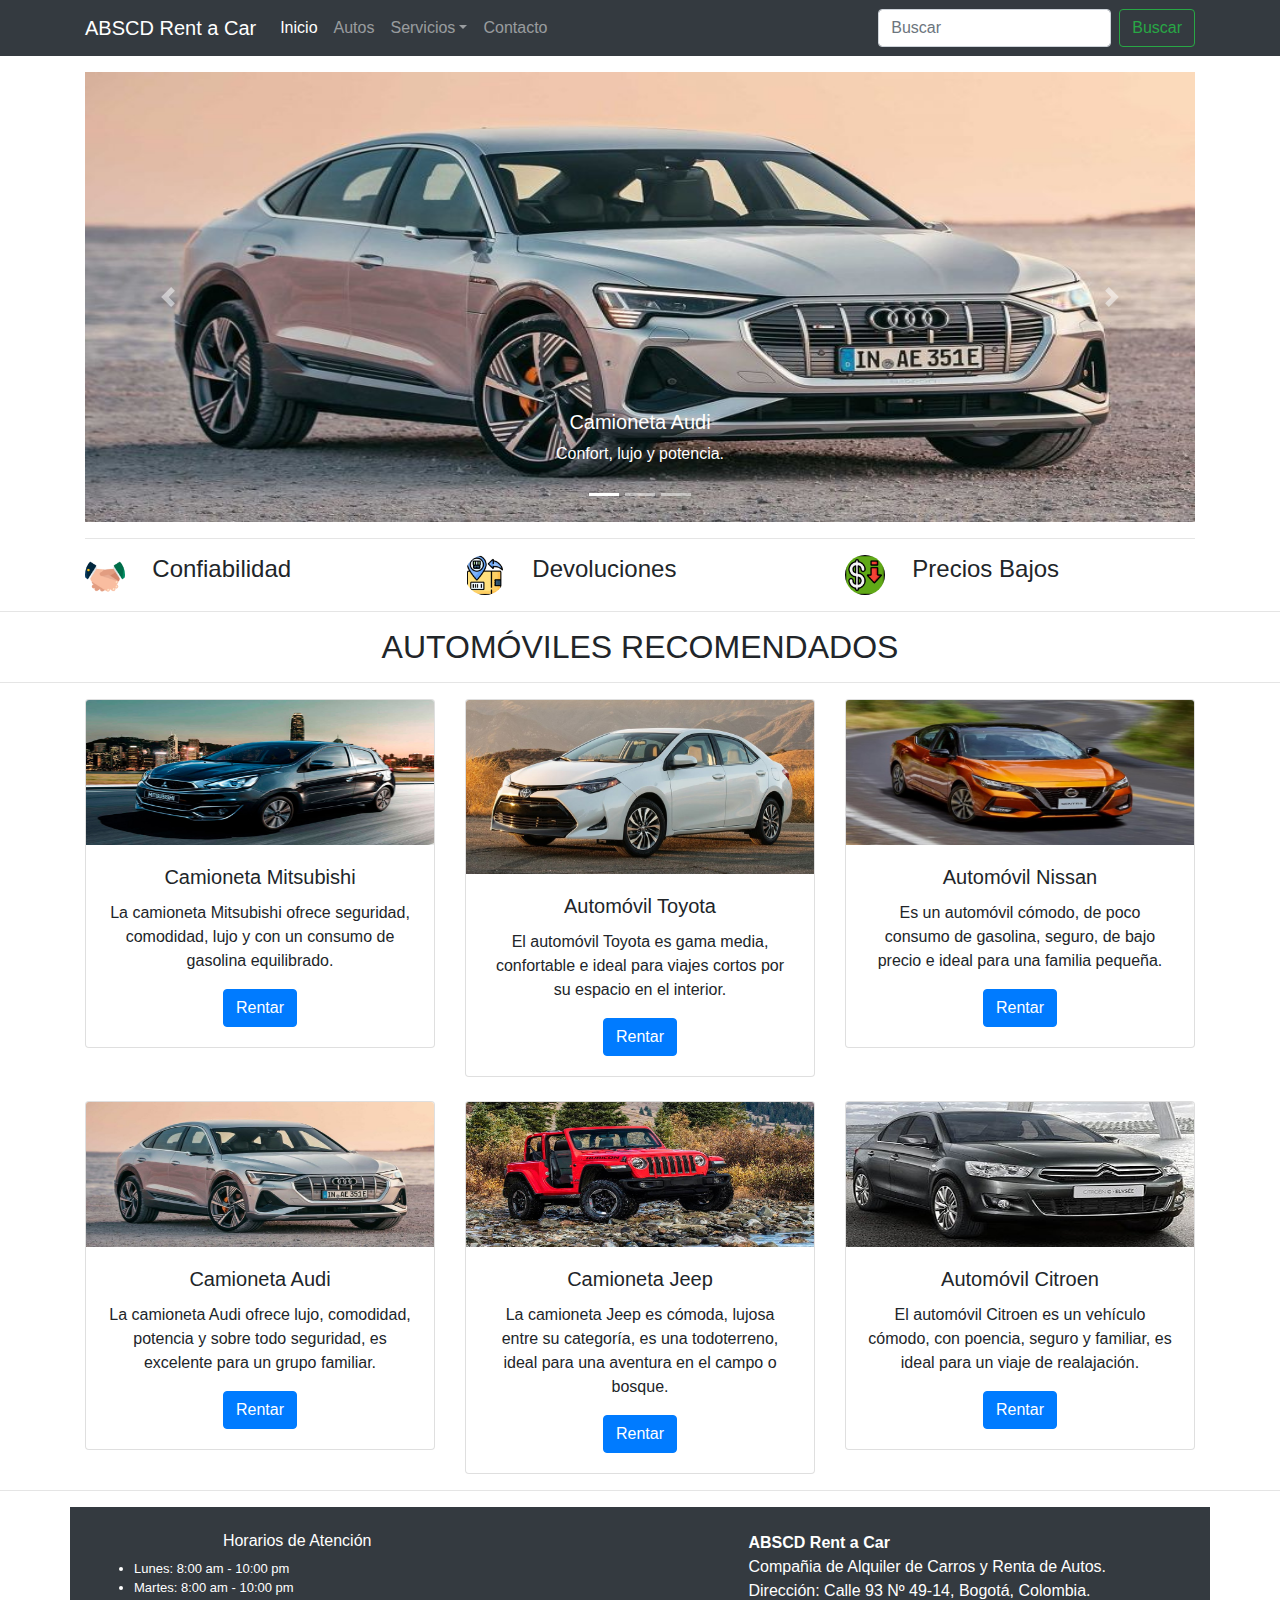
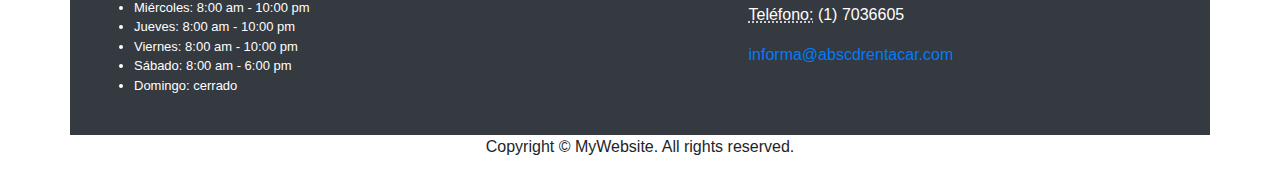
<file: index.html>
<!DOCTYPE html>
<html lang="es">
  <head>
    <meta charset="utf-8">
    <meta http-equiv="X-UA-Compatible" content="IE=edge">
    <meta name="viewport" content="width=device-width, initial-scale=1">
    <title>ABSCD Rent a Car</title>
    <!-- Bootstrap -->
    <link href="css/bootstrap-4.4.1.css" rel="stylesheet">
	<link href="css/estiloIndex.css" rel="stylesheet">
	<link rel="shortcut icon" href="images/favicon.png" />
  </head>
  <body>
    <nav class="navbar navbar-expand-lg navbar-dark bg-dark">
      <div class="container">
        <a class="navbar-brand" href="index.html">ABSCD Rent a Car</a>
        <button class="navbar-toggler" type="button" data-toggle="collapse" data-target="#navbarSupportedContent" aria-controls="navbarSupportedContent" aria-expanded="false" aria-label="Toggle navigation">
        <span class="navbar-toggler-icon"></span>
        </button>
        <div class="collapse navbar-collapse" id="navbarSupportedContent">
          <ul class="navbar-nav mr-auto">
            <li class="nav-item active">
              <a class="nav-link" href="index.html">Inicio <span class="sr-only">(current)</span></a>
            </li>
            <li class="nav-item">
              <a class="nav-link" href="autos.html">Autos</a>
            </li>
            <li class="nav-item dropdown">
              <a class="nav-link dropdown-toggle" href="#" id="navbarDropdown" role="button" data-toggle="dropdown" aria-haspopup="true" aria-expanded="false">Servicios</a>
              <div class="dropdown-menu" aria-labelledby="navbarDropdown">
                <a class="dropdown-item" href="servicios.html#mantenimiento">Mantenimiento</a>
                <a class="dropdown-item" href="servicios.html#montallantas">Montallantas</a>
				<a class="dropdown-item" href="servicios.html#alineacion">Alineación</a>
				<a class="dropdown-item" href="servicios.html#balanceo">Balanceo</a>
                <div class="dropdown-divider"></div>
                <a class="dropdown-item" href="servicios.html">Todos los servicios ofrecidos</a>
              </div>
            </li>
            <li class="nav-item">
              <a class="nav-link" href="#contacto">Contacto</a>
            </li>
          </ul>
          <form class="form-inline my-2 my-lg-0">
            <input class="form-control mr-sm-2" type="search" placeholder="Buscar" aria-label="Search">
            <button class="btn btn-outline-success my-2 my-sm-0" type="submit">Buscar</button>
          </form>
        </div>
      </div>
    </nav>
    <div class="container mt-3">
      <div class="row">
        <div class="col-12">
          <div id="carouselExampleControls" class="carousel slide" data-ride="carousel">
            <ol class="carousel-indicators">
              <li data-target="#carouselExampleControls" data-slide-to="0" class="active"></li>
              <li data-target="#carouselExampleControls" data-slide-to="1"></li>
              <li data-target="#carouselExampleControls" data-slide-to="2"></li>
            </ol>
            <div class="carousel-inner">
              <div class="carousel-item active">
                <img class="d-block w-100" src="images/audi.jpg" alt="First slide" height="350">
                <div class="carousel-caption d-none d-md-block">
                  <h5>Camioneta Audi</h5>
                  <p>Confort, lujo y potencia.</p>
                </div>
              </div>
              <div class="carousel-item">
                <img class="d-block w-100" src="images/citroen.jpg" alt="Second slide" height="350">
                <div class="carousel-caption d-none d-md-block">
                  <h5>Automóvil Citroen</h5>
                  <p>Seguridad, potencia y relajación.</p>
                </div>
              </div>
              <div class="carousel-item">
                <img class="d-block w-100" src="images/jeep.jpg" alt="Third slide" height="350">
                <div class="carousel-caption d-none d-md-block">
                  <h5>Camioneta Jeep</h5>
                  <p>Aventura, potencia y experiencias.</p>
                </div>
              </div>
            </div>
            <a class="carousel-control-prev" href="#carouselExampleControls" role="button" data-slide="prev">
            <span class="carousel-control-prev-icon" aria-hidden="true"></span>
            <span class="sr-only">Previous</span>
            </a>
            <a class="carousel-control-next" href="#carouselExampleControls" role="button" data-slide="next">
            <span class="carousel-control-next-icon" aria-hidden="true"></span>
            <span class="sr-only">Next</span>
            </a>
          </div>
        </div>
      </div>
      <hr>
    </div>
    <div class="container">
      <div class="row">
        <div class="col-4">
          <div class="row">
            <div class="col-2"><img class="rounded-circle" alt="Confiabilidad" src="images/confiabilidad.png" width="40" height="40"></div>
            <div class="col-lg-6 col-10 ml-1">
              <h4>Confiabilidad</h4>
            </div>
          </div>
        </div>
        <div class="col-4">
          <div class="row">
            <div class="col-2"><img class="rounded-circle" alt="Devoluciones" src="images/devoluciones.png" width="40" height="40"></div>
            <div class="col-lg-6 col-10 ml-1">
              <h4>Devoluciones</h4>
            </div>
          </div>
        </div>
        <div class="col-4">
          <div class="row">
            <div class="col-2"><img class="rounded-circle" alt="Precios Bajos" src="images/preciosBajos.png" width="40" height="40"></div>
            <div class="col-lg-6 col-10 ml-1">
              <h4>Precios Bajos</h4>
            </div>
          </div>
        </div>
      </div>
    </div>
    <hr>
    <h2 class="text-center" id="autos">AUTOMÓVILES RECOMENDADOS</h2>
    <hr>
    <div class="container">
      <div class="row text-center">
        <div class="col-md-4 pb-1 pb-md-0">
          <div class="card">
            <img class="card-img-top" src="images/mitsubishi.jpg" alt="Camioneta Mitsubishi" height="145">
            <div class="card-body">
              <h5 class="card-title">Camioneta Mitsubishi</h5>
              <p class="card-text">La camioneta Mitsubishi ofrece seguridad, comodidad, lujo y con un consumo de gasolina equilibrado.</p>
              <a href="#" class="btn btn-primary">Rentar</a>
            </div>
          </div>
        </div>
        <div class="col-md-4 pb-1 pb-md-0">
          <div class="card">
            <img class="card-img-top" src="images/toyota.jpg" alt="toyota">
            <div class="card-body">
              <h5 class="card-title">Automóvil Toyota</h5>
              <p class="card-text">El automóvil Toyota es gama media, confortable e ideal para viajes cortos por su espacio en el interior.</p>
              <a href="#" class="btn btn-primary">Rentar</a>
            </div>
          </div>
        </div>
        <div class="col-md-4 pb-1 pb-md-0">
          <div class="card">
            <img class="card-img-top" src="images/nissan.jpg" alt="Nissan" height="145">
            <div class="card-body">
              <h5 class="card-title">Automóvil Nissan</h5>
              <p class="card-text">Es un automóvil cómodo, de poco consumo de gasolina, seguro, de bajo precio e ideal para una familia pequeña.</p>
              <a href="#" class="btn btn-primary">Rentar</a>
            </div>
          </div>
        </div>
      </div>
      <div class="row text-center mt-4">
        <div class="col-md-4 pb-1 pb-md-0">
          <div class="card">
            <img class="card-img-top" src="images/audi.jpg" alt="Card image cap" height="145">
            <div class="card-body">
              <h5 class="card-title">Camioneta Audi</h5>
              <p class="card-text">La camioneta Audi ofrece lujo, comodidad, potencia y sobre todo seguridad, es excelente para un grupo familiar.</p>
              <a href="#" class="btn btn-primary">Rentar</a>
            </div>
          </div>
        </div>
        <div class="col-md-4 pb-1 pb-md-0">
          <div class="card">
            <img class="card-img-top" src="images/jeep.jpg" alt="Card image cap" height="145">
            <div class="card-body">
              <h5 class="card-title">Camioneta Jeep</h5>
              <p class="card-text">La camioneta Jeep es cómoda, lujosa entre su categoría, es una todoterreno, ideal para una aventura en el campo o bosque.</p>
              <a href="#" class="btn btn-primary">Rentar</a>
            </div>
          </div>
        </div>
        <div class="col-md-4 pb-1 pb-md-0">
          <div class="card">
            <img class="card-img-top" src="images/citroen.jpg" alt="Card image cap" height="145">
            <div class="card-body">
              <h5 class="card-title">Automóvil Citroen</h5>
              <p class="card-text">El automóvil Citroen es un vehículo cómodo, con poencia, seguro y familiar, es ideal para un viaje de realajación.</p>
              <a href="#" class="btn btn-primary">Rentar</a>
            </div>
          </div>
        </div>
      </div>
    </div>
<!--
    <hr>
    <h2 class="text-center">FEATURED PRODUCTS</h2>
    <hr>
    <div class="container">
      <div class="row">
        <div class="col-lg-4">
          <ul class="list-unstyled">
            <li class="media">
              <img class="mr-3" src="images/100X125.gif" alt="Generic placeholder image">
              <div class="media-body">
                <h5 class="mt-0 mb-1">List-based media object</h5>
                Cras sit amet nibh libero, in gravida nulla. Nulla vel metus scelerisque ante sollicitudin. Cras purus odio, vestibulum in vulputate at, tempus viverra turpis. Fusce condimentum nunc ac nisi vulputate fringilla. Donec lacinia congue felis in faucibus.
              </div>
            </li>
            <li class="media my-4">
              <img class="mr-3" src="images/100X125.gif" alt="Generic placeholder image">
              <div class="media-body">
                <h5 class="mt-0 mb-1">List-based media object</h5>
                Cras sit amet nibh libero, in gravida nulla. Nulla vel metus scelerisque ante sollicitudin. Cras purus odio, vestibulum in vulputate at, tempus viverra turpis. Fusce condimentum nunc ac nisi vulputate fringilla. Donec lacinia congue felis in faucibus.
              </div>
            </li>
            <li class="media">
              <img class="mr-3" src="images/100X125.gif" alt="Generic placeholder image">
              <div class="media-body">
                <h5 class="mt-0 mb-1">List-based media object</h5>
                Cras sit amet nibh libero, in gravida nulla. Nulla vel metus scelerisque ante sollicitudin. Cras purus odio, vestibulum in vulputate at, tempus viverra turpis. Fusce condimentum nunc ac nisi vulputate fringilla. Donec lacinia congue felis in faucibus.
              </div>
            </li>
          </ul>
        </div>
        <div class="col-lg-4">
          <ul class="list-unstyled">
            <li class="media">
              <img class="mr-3" src="images/100X125.gif" alt="Generic placeholder image">
              <div class="media-body">
                <h5 class="mt-0 mb-1">List-based media object</h5>
                Cras sit amet nibh libero, in gravida nulla. Nulla vel metus scelerisque ante sollicitudin. Cras purus odio, vestibulum in vulputate at, tempus viverra turpis. Fusce condimentum nunc ac nisi vulputate fringilla. Donec lacinia congue felis in faucibus.
              </div>
            </li>
            <li class="media my-4">
              <img class="mr-3" src="images/100X125.gif" alt="Generic placeholder image">
              <div class="media-body">
                <h5 class="mt-0 mb-1">List-based media object</h5>
                Cras sit amet nibh libero, in gravida nulla. Nulla vel metus scelerisque ante sollicitudin. Cras purus odio, vestibulum in vulputate at, tempus viverra turpis. Fusce condimentum nunc ac nisi vulputate fringilla. Donec lacinia congue felis in faucibus.
              </div>
            </li>
            <li class="media">
              <img class="mr-3" src="images/100X125.gif" alt="Generic placeholder image">
              <div class="media-body">
                <h5 class="mt-0 mb-1">List-based media object</h5>
                Cras sit amet nibh libero, in gravida nulla. Nulla vel metus scelerisque ante sollicitudin. Cras purus odio, vestibulum in vulputate at, tempus viverra turpis. Fusce condimentum nunc ac nisi vulputate fringilla. Donec lacinia congue felis in faucibus.
              </div>
            </li>
          </ul>
        </div>
        <div class="col-lg-4">
          <ul class="list-unstyled">
            <li class="media">
              <img class="mr-3" src="images/100X125.gif" alt="Generic placeholder image">
              <div class="media-body">
                <h5 class="mt-0 mb-1">List-based media object</h5>
                Cras sit amet nibh libero, in gravida nulla. Nulla vel metus scelerisque ante sollicitudin. Cras purus odio, vestibulum in vulputate at, tempus viverra turpis. Fusce condimentum nunc ac nisi vulputate fringilla. Donec lacinia congue felis in faucibus.
              </div>
            </li>
            <li class="media my-4">
              <img class="mr-3" src="images/100X125.gif" alt="Generic placeholder image">
              <div class="media-body">
                <h5 class="mt-0 mb-1">List-based media object</h5>
                Cras sit amet nibh libero, in gravida nulla. Nulla vel metus scelerisque ante sollicitudin. Cras purus odio, vestibulum in vulputate at, tempus viverra turpis. Fusce condimentum nunc ac nisi vulputate fringilla. Donec lacinia congue felis in faucibus.
              </div>
            </li>
            <li class="media">
              <img class="mr-3" src="images/100X125.gif" alt="Generic placeholder image">
              <div class="media-body">
                <h5 class="mt-0 mb-1">List-based media object</h5>
                Cras sit amet nibh libero, in gravida nulla. Nulla vel metus scelerisque ante sollicitudin. Cras purus odio, vestibulum in vulputate at, tempus viverra turpis. Fusce condimentum nunc ac nisi vulputate fringilla. Donec lacinia congue felis in faucibus.
              </div>
            </li>
          </ul>
        </div>
      </div>
    </div>
-->
    <hr>
    <div class="container text-white bg-dark p-4" id="contacto">
      <div class="row">
        <div class="col-6 col-md-8 col-lg-7">
          <div class="row text-center">
			  <div class="col-sm-6 col-md-8 col-lg-8 col-12">
					<h6>Horarios de Atención</h6>
					<ul class="lista" align="left">
						<li>Lunes: 8:00 am - 10:00 pm</li>
						<li>Martes: 8:00 am - 10:00 pm</li>
						<li>Miércoles: 8:00 am - 10:00 pm</li>
						<li>Jueves: 8:00 am - 10:00 pm</li>
						<li>Viernes: 8:00 am - 10:00 pm</li>
						<li>Sábado: 8:00 am - 6:00 pm</li>
						<li>Domingo: cerrado</li>
					</ul>
			  </div>
			  
<!--
            <div class="col-sm-6 col-md-4 col-lg-4 col-12">
              <ul class="list-unstyled">
                <li class="btn-link"> <a>Link anchor</a> </li>
                <li class="btn-link"> <a>Link anchor</a> </li>
                <li class="btn-link"> <a>Link anchor</a> </li>
                <li class="btn-link"> <a>Link anchor</a> </li>
                <li class="btn-link"> <a>Link anchor</a> </li>
              </ul>
            </div>
            <div class="col-sm-6 col-md-4 col-lg-4 col-12">
              <ul class="list-unstyled">
                <li class="btn-link"> <a>Link anchor</a> </li>
                <li class="btn-link"> <a>Link anchor</a> </li>
                <li class="btn-link"> <a>Link anchor</a> </li>
                <li class="btn-link"> <a>Link anchor</a> </li>
                <li class="btn-link"> <a>Link anchor</a> </li>
              </ul>
            </div>
            <div class="col-sm-6 col-md-4 col-lg-4 col-12">
              <ul class="list-unstyled">
                <li class="btn-link"> <a>Link anchor</a> </li>
                <li class="btn-link"> <a>Link anchor</a> </li>
                <li class="btn-link"> <a>Link anchor</a> </li>
                <li class="btn-link"> <a>Link anchor</a> </li>
                <li class="btn-link"> <a>Link anchor</a> </li>
              </ul>
            </div>
-->
          </div>
        </div>
        <div class="col-md-4 col-lg-5 col-6">
          <address>
            <strong>ABSCD Rent a Car</strong><br>
            Compañia de Alquiler de Carros y Renta de Autos.<br>
            Dirección: Calle 93 Nº 49-14, Bogotá, Colombia.<br>
            <abbr title="Phone">Teléfono:</abbr> (1) 7036605
          </address>
          <address>
            <!-- <strong>Full Name</strong><br> -->
            <a href="mailto:#">informa@abscdrentacar.com</a>
          </address>
        </div>
      </div>
    </div>
    <footer class="text-center">
      <div class="container">
        <div class="row">
          <div class="col-12">
            <p>Copyright © MyWebsite. All rights reserved.</p>
          </div>
        </div>
      </div>
    </footer>
    <!-- jQuery (necessary for Bootstrap's JavaScript plugins) -->
    <script src="js/jquery-3.4.1.min.js"></script>
    <!-- Include all compiled plugins (below), or include individual files as needed -->
    <script src="js/popper.min.js"></script>
    <script src="js/bootstrap-4.4.1.js"></script>
  </body>
</html>
</file>
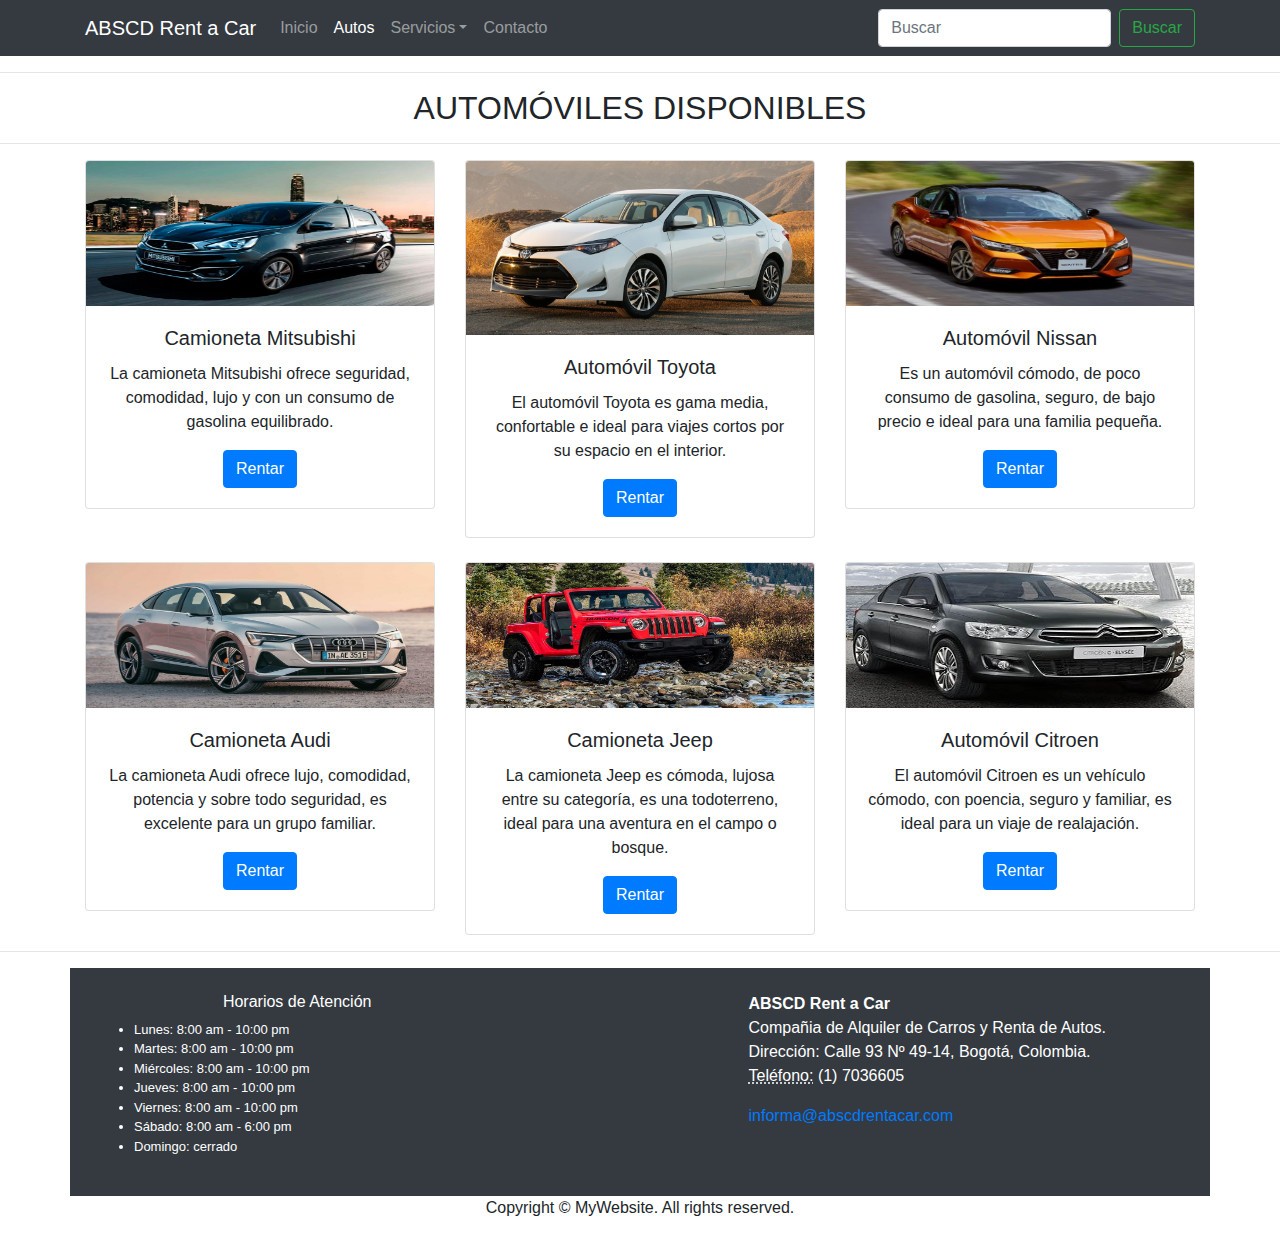
<file: autos.html>
<!DOCTYPE html>
<html lang="es">
  <head>
    <meta charset="utf-8">
    <meta http-equiv="X-UA-Compatible" content="IE=edge">
    <meta name="viewport" content="width=device-width, initial-scale=1">
    <title>ABSCD Rent a Car</title>
    <!-- Bootstrap -->
    <link href="css/bootstrap-4.4.1.css" rel="stylesheet">
	<link href="css/estiloIndex.css" rel="stylesheet">
  </head>
  <body>
    <nav class="navbar navbar-expand-lg navbar-dark bg-dark">
      <div class="container">
        <a class="navbar-brand" href="index.html">ABSCD Rent a Car</a>
        <button class="navbar-toggler" type="button" data-toggle="collapse" data-target="#navbarSupportedContent" aria-controls="navbarSupportedContent" aria-expanded="false" aria-label="Toggle navigation">
        <span class="navbar-toggler-icon"></span>
        </button>
        <div class="collapse navbar-collapse" id="navbarSupportedContent">
          <ul class="navbar-nav mr-auto">
            <li class="nav-item">
              <a class="nav-link" href="index.html">Inicio</a>
            </li>
            <li class="nav-item active">
              <a class="nav-link" href="autos.html">Autos <span class="sr-only">(current)</span></a>
            </li>
            <li class="nav-item dropdown">
              <a class="nav-link dropdown-toggle" href="#" id="navbarDropdown" role="button" data-toggle="dropdown" aria-haspopup="true" aria-expanded="false">Servicios</a>
              <div class="dropdown-menu" aria-labelledby="navbarDropdown">
                <a class="dropdown-item" href="servicios.html#mantenimiento">Mantenimiento</a>
                <a class="dropdown-item" href="servicios.html#montallantas">Montallantas</a>
				<a class="dropdown-item" href="servicios.html#alinecaion">Alineación</a>
				<a class="dropdown-item" href="servicios.html#balanceo">Balanceo</a>
                <div class="dropdown-divider"></div>
                <a class="dropdown-item" href="servicios.html">Todos los servicios ofrecidos</a>
              </div>
            </li>
            <li class="nav-item">
              <a class="nav-link" href="#contacto">Contacto</a>
            </li>
          </ul>
          <form class="form-inline my-2 my-lg-0">
            <input class="form-control mr-sm-2" type="search" placeholder="Buscar" aria-label="Search">
            <button class="btn btn-outline-success my-2 my-sm-0" type="submit">Buscar</button>
          </form>
        </div>
      </div>
    </nav>
    <hr>
    <h2 class="text-center" id="autos">AUTOMÓVILES DISPONIBLES</h2>
    <hr>
    <div class="container">
      <div class="row text-center">
        <div class="col-md-4 pb-1 pb-md-0">
          <div class="card">
            <img class="card-img-top" src="images/mitsubishi.jpg" alt="Camioneta Mitsubishi" height="145">
            <div class="card-body">
              <h5 class="card-title">Camioneta Mitsubishi</h5>
              <p class="card-text">La camioneta Mitsubishi ofrece seguridad, comodidad, lujo y con un consumo de gasolina equilibrado.</p>
              <a href="#" class="btn btn-primary">Rentar</a>
            </div>
          </div>
        </div>
        <div class="col-md-4 pb-1 pb-md-0">
          <div class="card">
            <img class="card-img-top" src="images/toyota.jpg" alt="toyota">
            <div class="card-body">
              <h5 class="card-title">Automóvil Toyota</h5>
              <p class="card-text">El automóvil Toyota es gama media, confortable e ideal para viajes cortos por su espacio en el interior.</p>
              <a href="#" class="btn btn-primary">Rentar</a>
            </div>
          </div>
        </div>
        <div class="col-md-4 pb-1 pb-md-0">
          <div class="card">
            <img class="card-img-top" src="images/nissan.jpg" alt="Nissan" height="145">
            <div class="card-body">
              <h5 class="card-title">Automóvil Nissan</h5>
              <p class="card-text">Es un automóvil cómodo, de poco consumo de gasolina, seguro, de bajo precio e ideal para una familia pequeña.</p>
              <a href="#" class="btn btn-primary">Rentar</a>
            </div>
          </div>
        </div>
      </div>
      <div class="row text-center mt-4">
        <div class="col-md-4 pb-1 pb-md-0">
          <div class="card">
            <img class="card-img-top" src="images/audi.jpg" alt="Audi" height="145">
            <div class="card-body">
              <h5 class="card-title">Camioneta Audi</h5>
              <p class="card-text">La camioneta Audi ofrece lujo, comodidad, potencia y sobre todo seguridad, es excelente para un grupo familiar.</p>
              <a href="#" class="btn btn-primary">Rentar</a>
            </div>
          </div>
        </div>
        <div class="col-md-4 pb-1 pb-md-0">
          <div class="card">
            <img class="card-img-top" src="images/jeep.jpg" alt="Jeep" height="145">
            <div class="card-body">
              <h5 class="card-title">Camioneta Jeep</h5>
              <p class="card-text">La camioneta Jeep es cómoda, lujosa entre su categoría, es una todoterreno, ideal para una aventura en el campo o bosque.</p>
              <a href="#" class="btn btn-primary">Rentar</a>
            </div>
          </div>
        </div>
        <div class="col-md-4 pb-1 pb-md-0">
          <div class="card">
            <img class="card-img-top" src="images/citroen.jpg" alt="Citroen" height="145">
            <div class="card-body">
              <h5 class="card-title">Automóvil Citroen</h5>
              <p class="card-text">El automóvil Citroen es un vehículo cómodo, con poencia, seguro y familiar, es ideal para un viaje de realajación.</p>
              <a href="#" class="btn btn-primary">Rentar</a>
            </div>
          </div>
        </div>
      </div>
    </div>
<!--
    <hr>
    <h2 class="text-center">FEATURED PRODUCTS</h2>
    <hr>
    <div class="container">
      <div class="row">
        <div class="col-lg-4">
          <ul class="list-unstyled">
            <li class="media">
              <img class="mr-3" src="images/100X125.gif" alt="Generic placeholder image">
              <div class="media-body">
                <h5 class="mt-0 mb-1">List-based media object</h5>
                Cras sit amet nibh libero, in gravida nulla. Nulla vel metus scelerisque ante sollicitudin. Cras purus odio, vestibulum in vulputate at, tempus viverra turpis. Fusce condimentum nunc ac nisi vulputate fringilla. Donec lacinia congue felis in faucibus.
              </div>
            </li>
            <li class="media my-4">
              <img class="mr-3" src="images/100X125.gif" alt="Generic placeholder image">
              <div class="media-body">
                <h5 class="mt-0 mb-1">List-based media object</h5>
                Cras sit amet nibh libero, in gravida nulla. Nulla vel metus scelerisque ante sollicitudin. Cras purus odio, vestibulum in vulputate at, tempus viverra turpis. Fusce condimentum nunc ac nisi vulputate fringilla. Donec lacinia congue felis in faucibus.
              </div>
            </li>
            <li class="media">
              <img class="mr-3" src="images/100X125.gif" alt="Generic placeholder image">
              <div class="media-body">
                <h5 class="mt-0 mb-1">List-based media object</h5>
                Cras sit amet nibh libero, in gravida nulla. Nulla vel metus scelerisque ante sollicitudin. Cras purus odio, vestibulum in vulputate at, tempus viverra turpis. Fusce condimentum nunc ac nisi vulputate fringilla. Donec lacinia congue felis in faucibus.
              </div>
            </li>
          </ul>
        </div>
        <div class="col-lg-4">
          <ul class="list-unstyled">
            <li class="media">
              <img class="mr-3" src="images/100X125.gif" alt="Generic placeholder image">
              <div class="media-body">
                <h5 class="mt-0 mb-1">List-based media object</h5>
                Cras sit amet nibh libero, in gravida nulla. Nulla vel metus scelerisque ante sollicitudin. Cras purus odio, vestibulum in vulputate at, tempus viverra turpis. Fusce condimentum nunc ac nisi vulputate fringilla. Donec lacinia congue felis in faucibus.
              </div>
            </li>
            <li class="media my-4">
              <img class="mr-3" src="images/100X125.gif" alt="Generic placeholder image">
              <div class="media-body">
                <h5 class="mt-0 mb-1">List-based media object</h5>
                Cras sit amet nibh libero, in gravida nulla. Nulla vel metus scelerisque ante sollicitudin. Cras purus odio, vestibulum in vulputate at, tempus viverra turpis. Fusce condimentum nunc ac nisi vulputate fringilla. Donec lacinia congue felis in faucibus.
              </div>
            </li>
            <li class="media">
              <img class="mr-3" src="images/100X125.gif" alt="Generic placeholder image">
              <div class="media-body">
                <h5 class="mt-0 mb-1">List-based media object</h5>
                Cras sit amet nibh libero, in gravida nulla. Nulla vel metus scelerisque ante sollicitudin. Cras purus odio, vestibulum in vulputate at, tempus viverra turpis. Fusce condimentum nunc ac nisi vulputate fringilla. Donec lacinia congue felis in faucibus.
              </div>
            </li>
          </ul>
        </div>
        <div class="col-lg-4">
          <ul class="list-unstyled">
            <li class="media">
              <img class="mr-3" src="images/100X125.gif" alt="Generic placeholder image">
              <div class="media-body">
                <h5 class="mt-0 mb-1">List-based media object</h5>
                Cras sit amet nibh libero, in gravida nulla. Nulla vel metus scelerisque ante sollicitudin. Cras purus odio, vestibulum in vulputate at, tempus viverra turpis. Fusce condimentum nunc ac nisi vulputate fringilla. Donec lacinia congue felis in faucibus.
              </div>
            </li>
            <li class="media my-4">
              <img class="mr-3" src="images/100X125.gif" alt="Generic placeholder image">
              <div class="media-body">
                <h5 class="mt-0 mb-1">List-based media object</h5>
                Cras sit amet nibh libero, in gravida nulla. Nulla vel metus scelerisque ante sollicitudin. Cras purus odio, vestibulum in vulputate at, tempus viverra turpis. Fusce condimentum nunc ac nisi vulputate fringilla. Donec lacinia congue felis in faucibus.
              </div>
            </li>
            <li class="media">
              <img class="mr-3" src="images/100X125.gif" alt="Generic placeholder image">
              <div class="media-body">
                <h5 class="mt-0 mb-1">List-based media object</h5>
                Cras sit amet nibh libero, in gravida nulla. Nulla vel metus scelerisque ante sollicitudin. Cras purus odio, vestibulum in vulputate at, tempus viverra turpis. Fusce condimentum nunc ac nisi vulputate fringilla. Donec lacinia congue felis in faucibus.
              </div>
            </li>
          </ul>
        </div>
      </div>
    </div>
-->
    <hr>
    <div class="container text-white bg-dark p-4" id="contacto">
      <div class="row">
        <div class="col-6 col-md-8 col-lg-7">
          <div class="row text-center">
			  <div class="col-sm-6 col-md-8 col-lg-8 col-12">
					<h6>Horarios de Atención</h6>
					<ul class="lista" align="left">
						<li>Lunes: 8:00 am - 10:00 pm</li>
						<li>Martes: 8:00 am - 10:00 pm</li>
						<li>Miércoles: 8:00 am - 10:00 pm</li>
						<li>Jueves: 8:00 am - 10:00 pm</li>
						<li>Viernes: 8:00 am - 10:00 pm</li>
						<li>Sábado: 8:00 am - 6:00 pm</li>
						<li>Domingo: cerrado</li>
					</ul>
			  </div>
			  
<!--
            <div class="col-sm-6 col-md-4 col-lg-4 col-12">
              <ul class="list-unstyled">
                <li class="btn-link"> <a>Link anchor</a> </li>
                <li class="btn-link"> <a>Link anchor</a> </li>
                <li class="btn-link"> <a>Link anchor</a> </li>
                <li class="btn-link"> <a>Link anchor</a> </li>
                <li class="btn-link"> <a>Link anchor</a> </li>
              </ul>
            </div>
            <div class="col-sm-6 col-md-4 col-lg-4 col-12">
              <ul class="list-unstyled">
                <li class="btn-link"> <a>Link anchor</a> </li>
                <li class="btn-link"> <a>Link anchor</a> </li>
                <li class="btn-link"> <a>Link anchor</a> </li>
                <li class="btn-link"> <a>Link anchor</a> </li>
                <li class="btn-link"> <a>Link anchor</a> </li>
              </ul>
            </div>
            <div class="col-sm-6 col-md-4 col-lg-4 col-12">
              <ul class="list-unstyled">
                <li class="btn-link"> <a>Link anchor</a> </li>
                <li class="btn-link"> <a>Link anchor</a> </li>
                <li class="btn-link"> <a>Link anchor</a> </li>
                <li class="btn-link"> <a>Link anchor</a> </li>
                <li class="btn-link"> <a>Link anchor</a> </li>
              </ul>
            </div>
-->
          </div>
        </div>
        <div class="col-md-4 col-lg-5 col-6">
          <address>
            <strong>ABSCD Rent a Car</strong><br>
            Compañia de Alquiler de Carros y Renta de Autos.<br>
            Dirección: Calle 93 Nº 49-14, Bogotá, Colombia.<br>
            <abbr title="Phone">Teléfono:</abbr> (1) 7036605
          </address>
          <address>
            <!-- <strong>Full Name</strong><br> -->
            <a href="mailto:#">informa@abscdrentacar.com</a>
          </address>
        </div>
      </div>
    </div>
    <footer class="text-center">
      <div class="container">
        <div class="row">
          <div class="col-12">
            <p>Copyright © MyWebsite. All rights reserved.</p>
          </div>
        </div>
      </div>
    </footer>
    <!-- jQuery (necessary for Bootstrap's JavaScript plugins) -->
    <script src="js/jquery-3.4.1.min.js"></script>
    <!-- Include all compiled plugins (below), or include individual files as needed -->
    <script src="js/popper.min.js"></script>
    <script src="js/bootstrap-4.4.1.js"></script>
  </body>
</html>
</file>
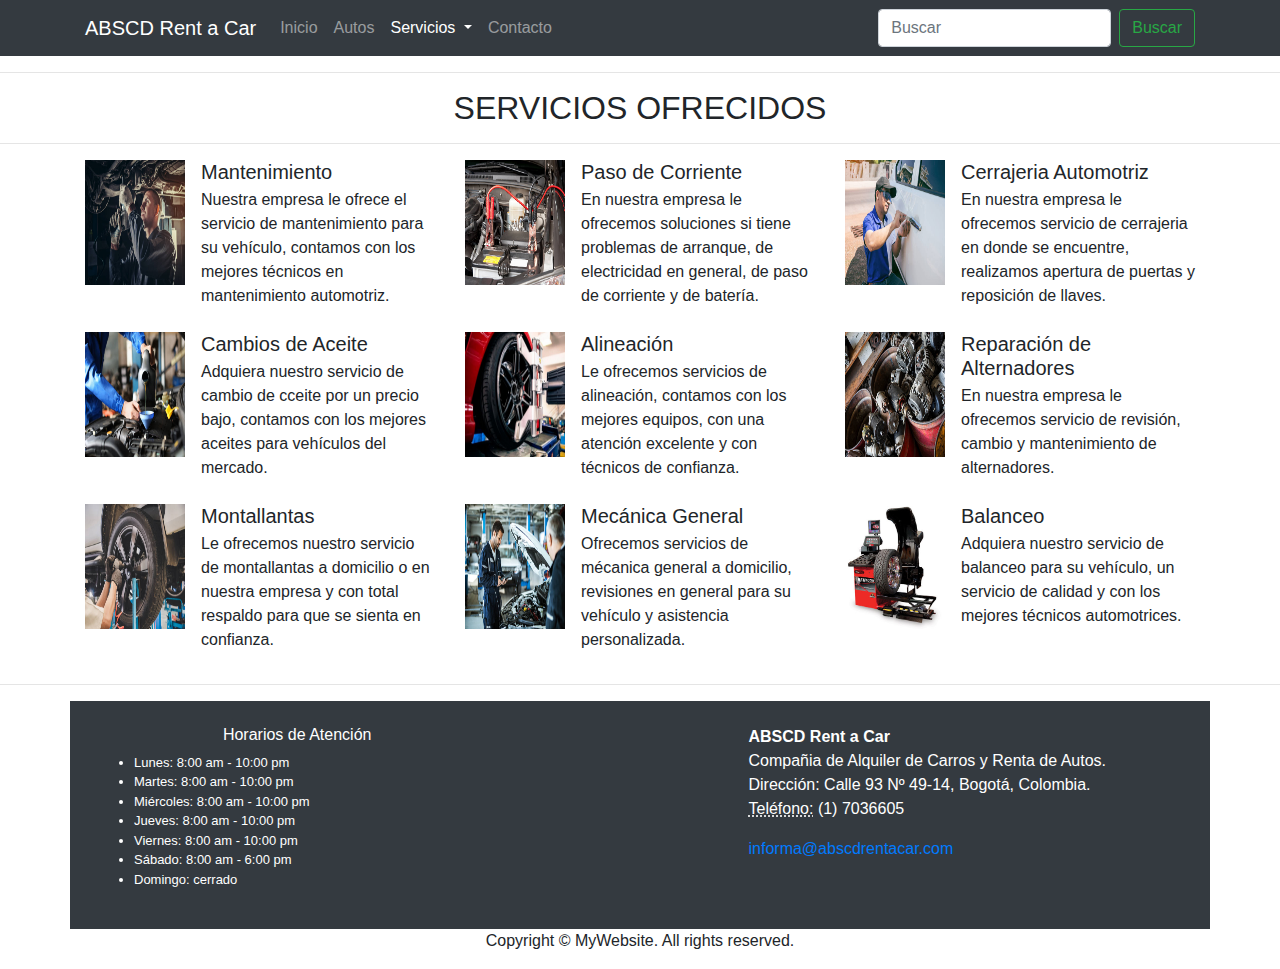
<file: servicios.html>
<!DOCTYPE html>
<html lang="es">
  <head>
    <meta charset="utf-8">
    <meta http-equiv="X-UA-Compatible" content="IE=edge">
    <meta name="viewport" content="width=device-width, initial-scale=1">
    <title>ABSCD Rent a Car</title>
    <!-- Bootstrap -->
    <link href="css/bootstrap-4.4.1.css" rel="stylesheet">
	<link href="css/estiloIndex.css" rel="stylesheet">
  </head>
  <body>
    <nav class="navbar navbar-expand-lg navbar-dark bg-dark">
      <div class="container">
        <a class="navbar-brand" href="index.html">ABSCD Rent a Car</a>
        <button class="navbar-toggler" type="button" data-toggle="collapse" data-target="#navbarSupportedContent" aria-controls="navbarSupportedContent" aria-expanded="false" aria-label="Toggle navigation">
        <span class="navbar-toggler-icon"></span>
        </button>
        <div class="collapse navbar-collapse" id="navbarSupportedContent">
          <ul class="navbar-nav mr-auto">
            <li class="nav-item">
              <a class="nav-link" href="index.html">Inicio</a>
            </li>
            <li class="nav-item">
              <a class="nav-link" href="autos.html">Autos</a>
            </li>
            <li class="nav-item dropdown active">
              <a class="nav-link dropdown-toggle" href="#" id="navbarDropdown" role="button" data-toggle="dropdown" aria-haspopup="true" aria-expanded="false">Servicios <span class="sr-only">(current)</span></a>
              <div class="dropdown-menu" aria-labelledby="navbarDropdown">
                <a class="dropdown-item" href="#mantenimiento">Mantenimiento</a>
                <a class="dropdown-item" href="#montallantas">Montallantas</a>
				<a class="dropdown-item" href="#alineacion">Alineación</a>
				<a class="dropdown-item" href="#balanceo">Balanceo</a>
                <div class="dropdown-divider"></div>
                <a class="dropdown-item" href="servicios.html">Todos los servicios ofrecidos</a>
              </div>
            </li>
            <li class="nav-item">
              <a class="nav-link" href="#contacto">Contacto</a>
            </li>
          </ul>
          <form class="form-inline my-2 my-lg-0">
            <input class="form-control mr-sm-2" type="search" placeholder="Buscar" aria-label="Search">
            <button class="btn btn-outline-success my-2 my-sm-0" type="submit">Buscar</button>
          </form>
        </div>
      </div>
    </nav>
<!--
    <div class="container mt-3">
      <div class="row">
        <div class="col-12">
          <div id="carouselExampleControls" class="carousel slide" data-ride="carousel">
            <ol class="carousel-indicators">
              <li data-target="#carouselExampleControls" data-slide-to="0" class="active"></li>
              <li data-target="#carouselExampleControls" data-slide-to="1"></li>
              <li data-target="#carouselExampleControls" data-slide-to="2"></li>
            </ol>
            <div class="carousel-inner">
              <div class="carousel-item active">
                <img class="d-block w-100" src="images/audi.jpg" alt="First slide" height="242">
                <div class="carousel-caption d-none d-md-block">
                  <h5>Camioneta Audi</h5>
                  <p>Confort, lujo y potencia.</p>
                </div>
              </div>
              <div class="carousel-item">
                <img class="d-block w-100" src="images/citroen.jpg" alt="Second slide" height="242">
                <div class="carousel-caption d-none d-md-block">
                  <h5>Automóvil Citroen</h5>
                  <p>Seguridad, potencia y relajación.</p>
                </div>
              </div>
              <div class="carousel-item">
                <img class="d-block w-100" src="images/jeep.jpg" alt="Third slide" height="242">
                <div class="carousel-caption d-none d-md-block">
                  <h5>Camioneta Jeep</h5>
                  <p>Aventura, potencia y experiencias.</p>
                </div>
              </div>
            </div>
            <a class="carousel-control-prev" href="#carouselExampleControls" role="button" data-slide="prev">
            <span class="carousel-control-prev-icon" aria-hidden="true"></span>
            <span class="sr-only">Previous</span>
            </a>
            <a class="carousel-control-next" href="#carouselExampleControls" role="button" data-slide="next">
            <span class="carousel-control-next-icon" aria-hidden="true"></span>
            <span class="sr-only">Next</span>
            </a>
          </div>
        </div>
      </div>
      <hr>
    </div>
    <div class="container">
      <div class="row">
        <div class="col-4">
          <div class="row">
            <div class="col-2"><img class="rounded-circle" alt="Confiabilidad" src="images/confiabilidad.png" width="40" height="40"></div>
            <div class="col-lg-6 col-10 ml-1">
              <h4>Confiabilidad</h4>
            </div>
          </div>
        </div>
        <div class="col-4">
          <div class="row">
            <div class="col-2"><img class="rounded-circle" alt="Devoluciones" src="images/devoluciones.png" width="40" height="40"></div>
            <div class="col-lg-6 col-10 ml-1">
              <h4>Devoluciones</h4>
            </div>
          </div>
        </div>
        <div class="col-4">
          <div class="row">
            <div class="col-2"><img class="rounded-circle" alt="Precios Bajos" src="images/preciosBajos.png" width="40" height="40"></div>
            <div class="col-lg-6 col-10 ml-1">
              <h4>Precios Bajos</h4>
            </div>
          </div>
        </div>
      </div>
    </div>
    <hr>
    <h2 class="text-center" id="autos">AUTOMÓVILES RECOMENDADOS</h2>
    <hr>
    <div class="container">
      <div class="row text-center">
        <div class="col-md-4 pb-1 pb-md-0">
          <div class="card">
            <img class="card-img-top" src="images/mitsubishi.jpg" alt="Camioneta Mitsubishi" height="145">
            <div class="card-body">
              <h5 class="card-title">Camioneta Mitsubishi</h5>
              <p class="card-text">La camioneta Mitsubishi ofrece seguridad, comodidad, lujo y con un consumo de gasolina equilibrado.</p>
              <a href="#" class="btn btn-primary">Add to Cart</a>
            </div>
          </div>
        </div>
        <div class="col-md-4 pb-1 pb-md-0">
          <div class="card">
            <img class="card-img-top" src="images/toyota.jpg" alt="toyota">
            <div class="card-body">
              <h5 class="card-title">Automóvil Toyota</h5>
              <p class="card-text">El automóvil Toyota es gama media, confortable e ideal para viajes cortos por su espacio en el interior.</p>
              <a href="#" class="btn btn-primary">Add to Cart</a>
            </div>
          </div>
        </div>
        <div class="col-md-4 pb-1 pb-md-0">
          <div class="card">
            <img class="card-img-top" src="images/nissan.jpg" alt="Nissan" height="145">
            <div class="card-body">
              <h5 class="card-title">Automóvil Nissan</h5>
              <p class="card-text">Es un automóvil cómodo, de poco consumo de gasolina, seguro, de bajo precio e ideal para una familia pequeña.</p>
              <a href="#" class="btn btn-primary">Add to Cart</a>
            </div>
          </div>
        </div>
      </div>
      <div class="row text-center mt-4">
        <div class="col-md-4 pb-1 pb-md-0">
          <div class="card">
            <img class="card-img-top" src="images/audi.jpg" alt="Card image cap" height="145">
            <div class="card-body">
              <h5 class="card-title">Camioneta Audi</h5>
              <p class="card-text">La camioneta Audi ofrece lujo, comodidad, potencia y sobre todo seguridad, es excelente para un grupo familiar.</p>
              <a href="#" class="btn btn-primary">Add to Cart</a>
            </div>
          </div>
        </div>
        <div class="col-md-4 pb-1 pb-md-0">
          <div class="card">
            <img class="card-img-top" src="images/jeep.jpg" alt="Card image cap" height="145">
            <div class="card-body">
              <h5 class="card-title">Camioneta Jeep</h5>
              <p class="card-text">La camioneta Jeep es cómoda, lujosa entre su categoría, es una todoterreno, ideal para una aventura en el campo o bosque.</p>
              <a href="#" class="btn btn-primary">Add to Cart</a>
            </div>
          </div>
        </div>
        <div class="col-md-4 pb-1 pb-md-0">
          <div class="card">
            <img class="card-img-top" src="images/citroen.jpg" alt="Card image cap" height="145">
            <div class="card-body">
              <h5 class="card-title">Automóvil Citroen</h5>
              <p class="card-text">El automóvil Citroen es un vehículo cómodo, con poencia, seguro y familiar, es ideal para un viaje de realajación.</p>
              <a href="#" class="btn btn-primary">Add to Cart</a>
            </div>
          </div>
        </div>
      </div>
    </div>
-->
    <hr>
    <h2 class="text-center">SERVICIOS OFRECIDOS</h2>
    <hr>
    <div class="container">
      <div class="row">
        <div class="col-lg-4">
          <ul class="list-unstyled">
            <li class="media">
              <img class="mr-3" src="images/mantenimiento.jpg" alt="Mantenimiento" width="100" height="125">
              <div class="media-body">
                <h5 class="mt-0 mb-1" id="mantenimiento">Mantenimiento</h5>
                Nuestra empresa le ofrece el servicio de mantenimiento para su vehículo, contamos con los mejores técnicos en mantenimiento automotriz.
              </div>
            </li>
            <li class="media my-4">
              <img class="mr-3" src="images/cambioDeAceite.jpg" alt="Cambios de Aceite" width="100" height="125">
              <div class="media-body">
                <h5 class="mt-0 mb-1">Cambios de Aceite</h5>
                Adquiera nuestro servicio de cambio de cceite por un precio bajo, contamos con los mejores aceites para vehículos del mercado.
              </div>
            </li>
            <li class="media">
              <img class="mr-3" src="images/montallantas.jpg" alt="Montallantas" width="100" height="125">
              <div class="media-body">
                <h5 class="mt-0 mb-1" id="montallantas">Montallantas</h5>
                Le ofrecemos nuestro servicio de montallantas a domicilio o en nuestra empresa y con total respaldo para que se sienta en confianza.
              </div>
            </li>
          </ul>
        </div>
        <div class="col-lg-4">
          <ul class="list-unstyled">
            <li class="media">
              <img class="mr-3" src="images/pasoCorriente.jpg" alt="Paso de Corriente" width="100" height="125">
              <div class="media-body">
                <h5 class="mt-0 mb-1">Paso de Corriente</h5>
                En nuestra empresa le ofrecemos soluciones si tiene problemas de arranque, de electricidad en general, de paso de corriente y de batería.
              </div>
            </li>
            <li class="media my-4">
              <img class="mr-3" src="images/alineacion.jpg" alt="Alineación" width="100" height="125">
              <div class="media-body">
                <h5 class="mt-0 mb-1" id="alineacion">Alineación</h5>
                Le ofrecemos servicios de alineación, contamos con los mejores equipos, con una atención excelente y con técnicos de confianza.
              </div>
            </li>
            <li class="media">
              <img class="mr-3" src="images/mecanica.jpg" alt="Mecánica General" width="100" height="125">
              <div class="media-body">
                <h5 class="mt-0 mb-1">Mecánica General</h5>
                Ofrecemos servicios de mécanica general a domicilio, revisiones en general para su vehículo y asistencia personalizada.
              </div>
            </li>
          </ul>
        </div>
        <div class="col-lg-4">
          <ul class="list-unstyled">
            <li class="media">
              <img class="mr-3" src="images/cerrajeria.jpg" alt="Cerrajeria Automotriz" width="100" height="125">
              <div class="media-body">
                <h5 class="mt-0 mb-1">Cerrajeria Automotriz</h5>
                En nuestra empresa le ofrecemos servicio de cerrajeria en donde se encuentre, realizamos apertura de puertas y reposición de llaves.
              </div>
            </li>
            <li class="media my-4">
              <img class="mr-3" src="images/alternadores.jpg" alt="Reparación de Alternadores" width="100" height="125">
              <div class="media-body">
                <h5 class="mt-0 mb-1">Reparación de Alternadores</h5>
                En nuestra empresa le ofrecemos servicio de revisión, cambio y mantenimiento de alternadores.
              </div>
            </li>
            <li class="media">
              <img class="mr-3" src="images/balanceo.jpg" alt="Balanceo" width="100" height="125">
              <div class="media-body">
                <h5 class="mt-0 mb-1" id="balanceo">Balanceo</h5>
                Adquiera nuestro servicio de balanceo para su vehículo, un servicio de calidad y con los mejores técnicos automotrices.
              </div>
            </li>
          </ul>
        </div>
      </div>
    </div>

    <hr>
    <div class="container text-white bg-dark p-4" id="contacto">
      <div class="row">
        <div class="col-6 col-md-8 col-lg-7">
          <div class="row text-center">
			  <div class="col-sm-6 col-md-8 col-lg-8 col-12">
					<h6>Horarios de Atención</h6>
					<ul class="lista" align="left">
						<li>Lunes: 8:00 am - 10:00 pm</li>
						<li>Martes: 8:00 am - 10:00 pm</li>
						<li>Miércoles: 8:00 am - 10:00 pm</li>
						<li>Jueves: 8:00 am - 10:00 pm</li>
						<li>Viernes: 8:00 am - 10:00 pm</li>
						<li>Sábado: 8:00 am - 6:00 pm</li>
						<li>Domingo: cerrado</li>
					</ul>
			  </div>
			  
<!--
            <div class="col-sm-6 col-md-4 col-lg-4 col-12">
              <ul class="list-unstyled">
                <li class="btn-link"> <a>Link anchor</a> </li>
                <li class="btn-link"> <a>Link anchor</a> </li>
                <li class="btn-link"> <a>Link anchor</a> </li>
                <li class="btn-link"> <a>Link anchor</a> </li>
                <li class="btn-link"> <a>Link anchor</a> </li>
              </ul>
            </div>
            <div class="col-sm-6 col-md-4 col-lg-4 col-12">
              <ul class="list-unstyled">
                <li class="btn-link"> <a>Link anchor</a> </li>
                <li class="btn-link"> <a>Link anchor</a> </li>
                <li class="btn-link"> <a>Link anchor</a> </li>
                <li class="btn-link"> <a>Link anchor</a> </li>
                <li class="btn-link"> <a>Link anchor</a> </li>
              </ul>
            </div>
            <div class="col-sm-6 col-md-4 col-lg-4 col-12">
              <ul class="list-unstyled">
                <li class="btn-link"> <a>Link anchor</a> </li>
                <li class="btn-link"> <a>Link anchor</a> </li>
                <li class="btn-link"> <a>Link anchor</a> </li>
                <li class="btn-link"> <a>Link anchor</a> </li>
                <li class="btn-link"> <a>Link anchor</a> </li>
              </ul>
            </div>
-->
          </div>
        </div>
        <div class="col-md-4 col-lg-5 col-6">
          <address>
            <strong>ABSCD Rent a Car</strong><br>
            Compañia de Alquiler de Carros y Renta de Autos.<br>
            Dirección: Calle 93 Nº 49-14, Bogotá, Colombia.<br>
            <abbr title="Phone">Teléfono:</abbr> (1) 7036605
          </address>
          <address>
            <!-- <strong>Full Name</strong><br> -->
            <a href="mailto:#">informa@abscdrentacar.com</a>
          </address>
        </div>
      </div>
    </div>
    <footer class="text-center">
      <div class="container">
        <div class="row">
          <div class="col-12">
            <p>Copyright © MyWebsite. All rights reserved.</p>
          </div>
        </div>
      </div>
    </footer>
    <!-- jQuery (necessary for Bootstrap's JavaScript plugins) -->
    <script src="js/jquery-3.4.1.min.js"></script>
    <!-- Include all compiled plugins (below), or include individual files as needed -->
    <script src="js/popper.min.js"></script>
    <script src="js/bootstrap-4.4.1.js"></script>
  </body>
</html>
</file>
<file: css/estiloIndex.css>
@charset "utf-8";
/* CSS Document */

.lista {
	font-size: 13px;
}

@media screen and (min-width: 1200px){
	.carousel-item img{
		height: 450px;
	}

	.carousel-item.active img{
		height: 450px;
	}
}
</file>
